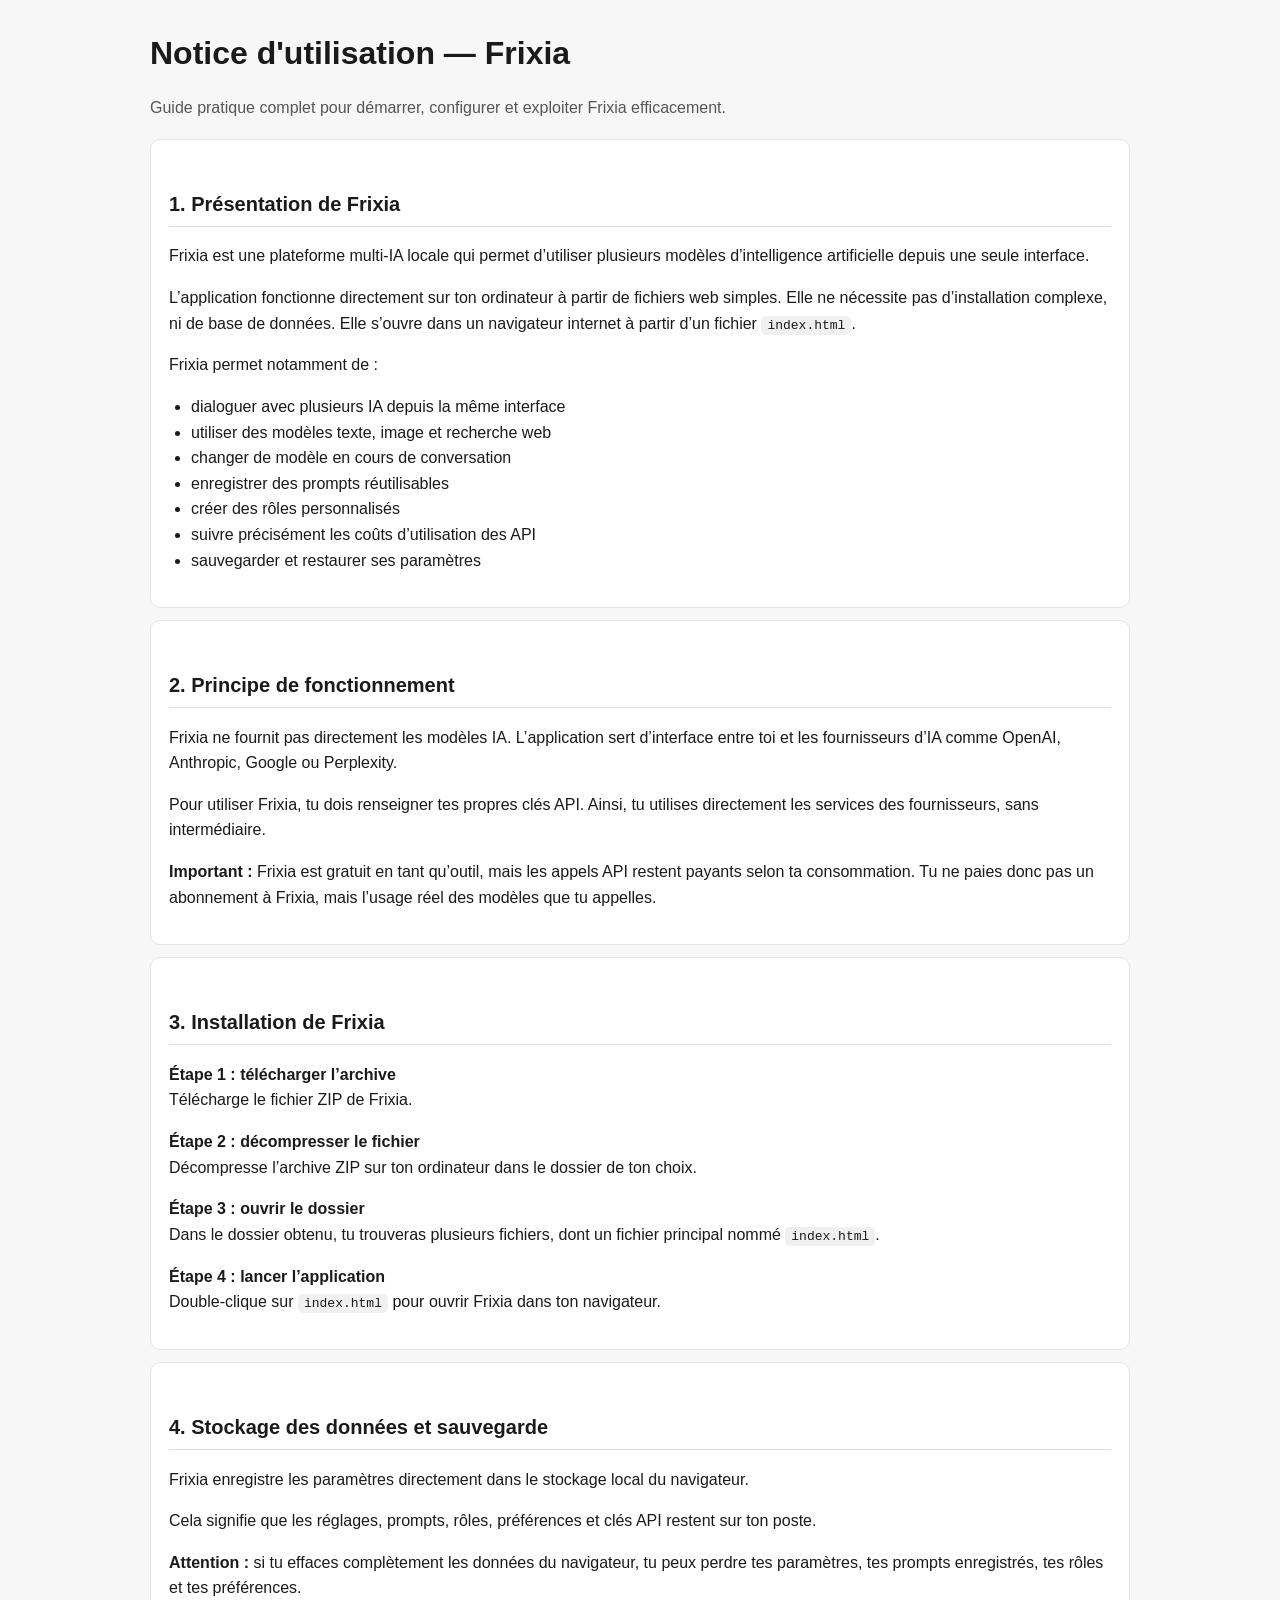
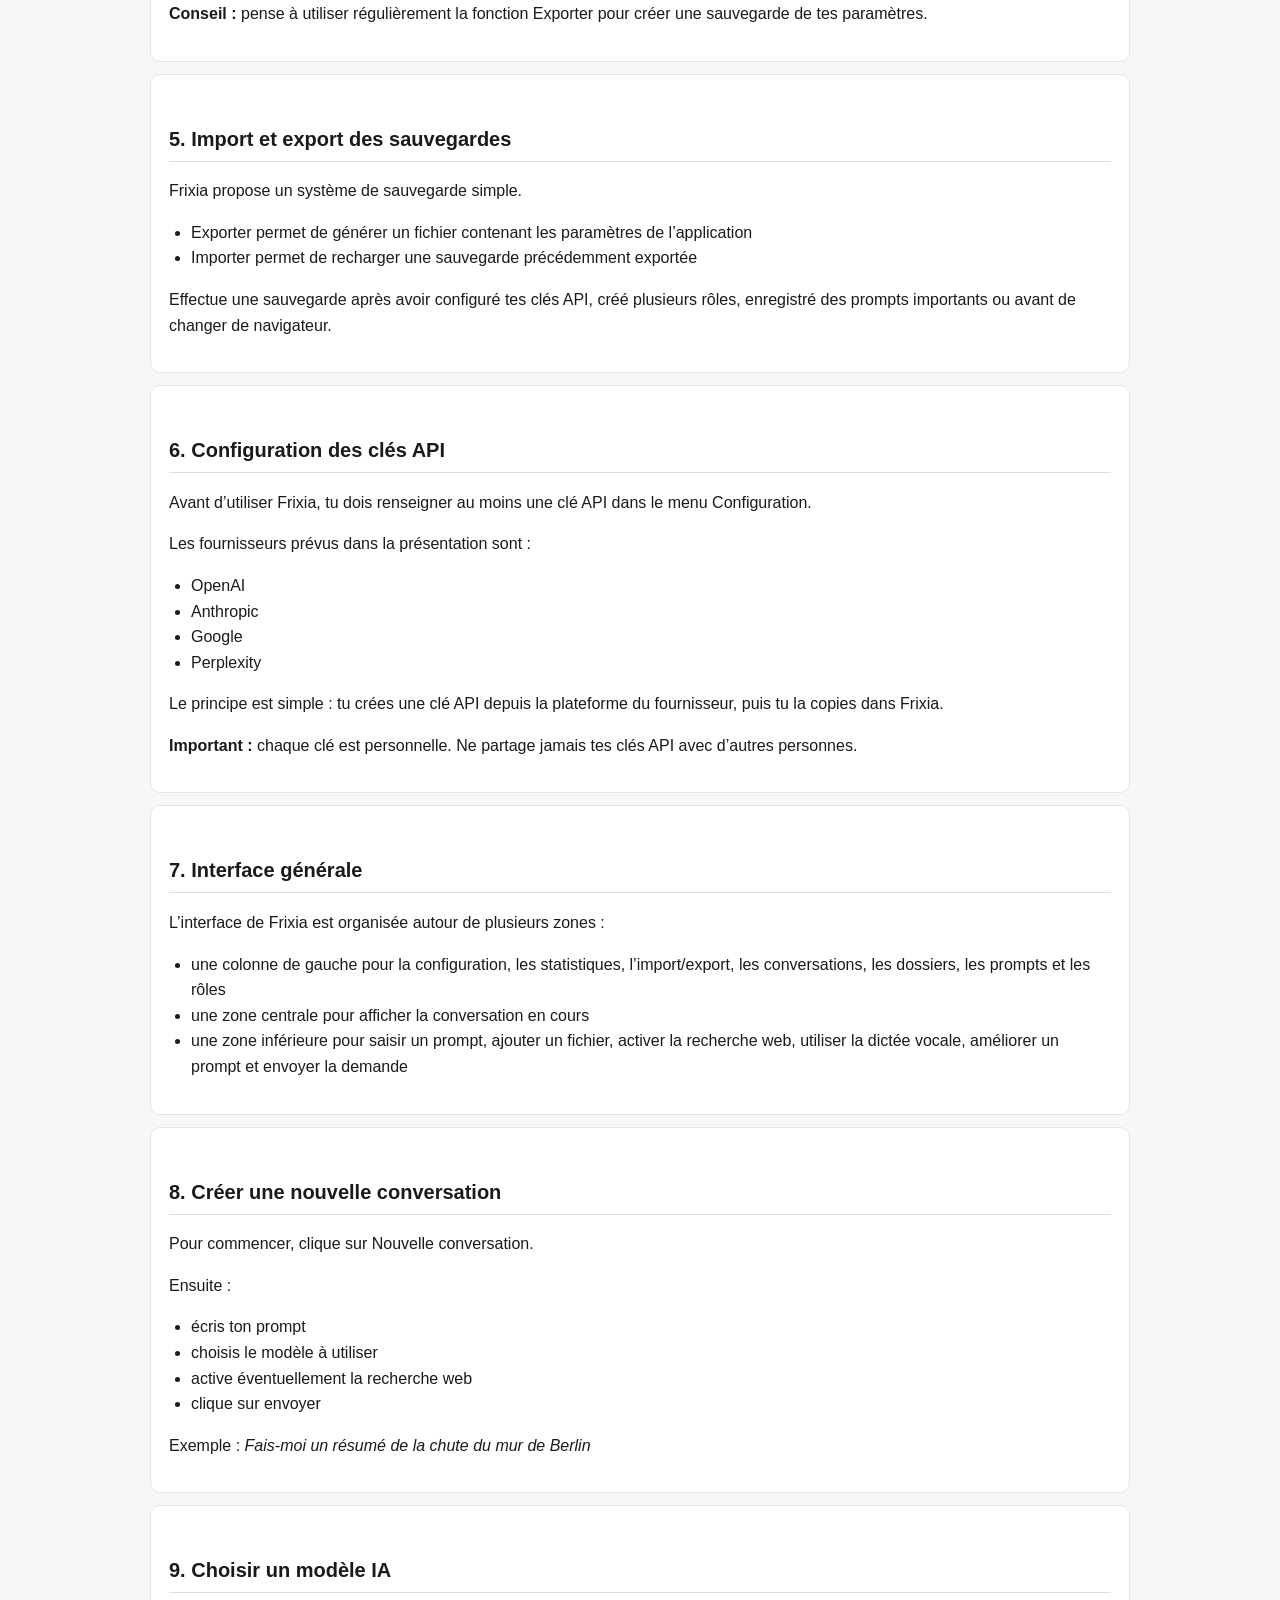
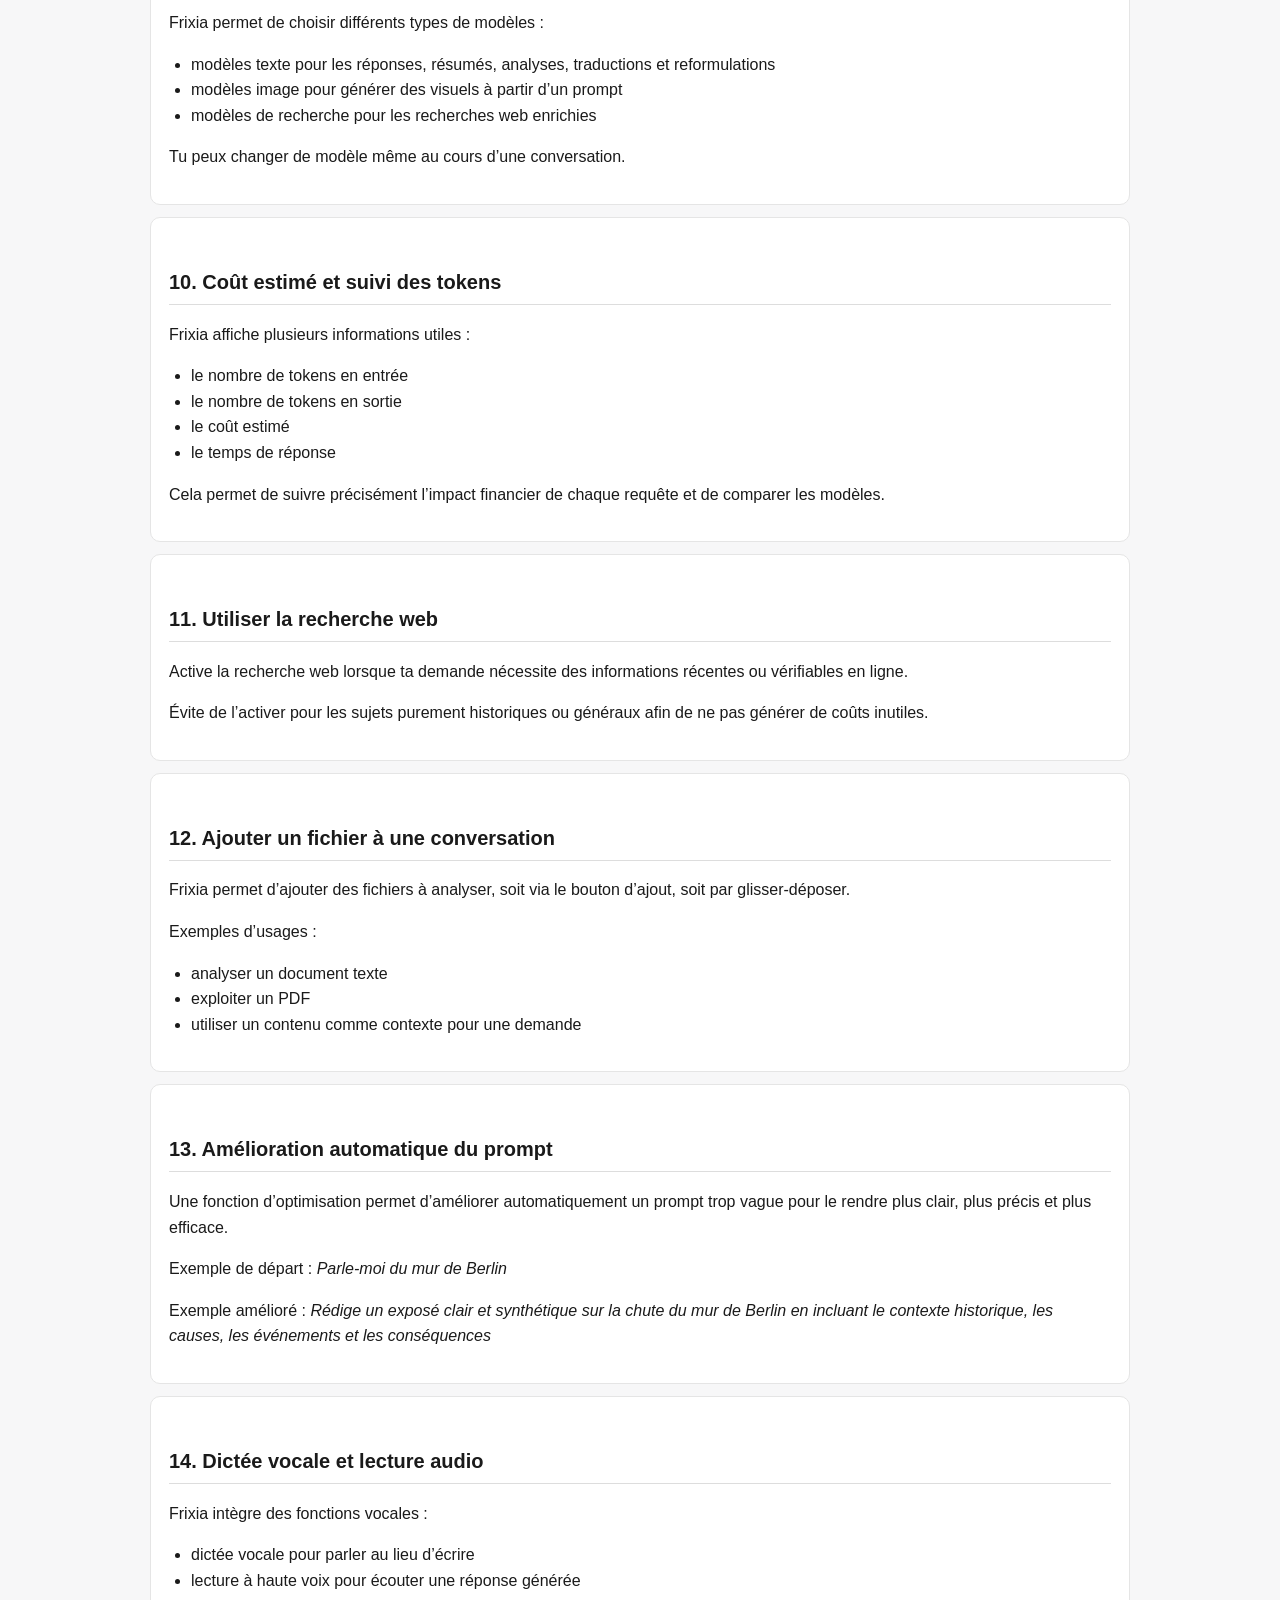
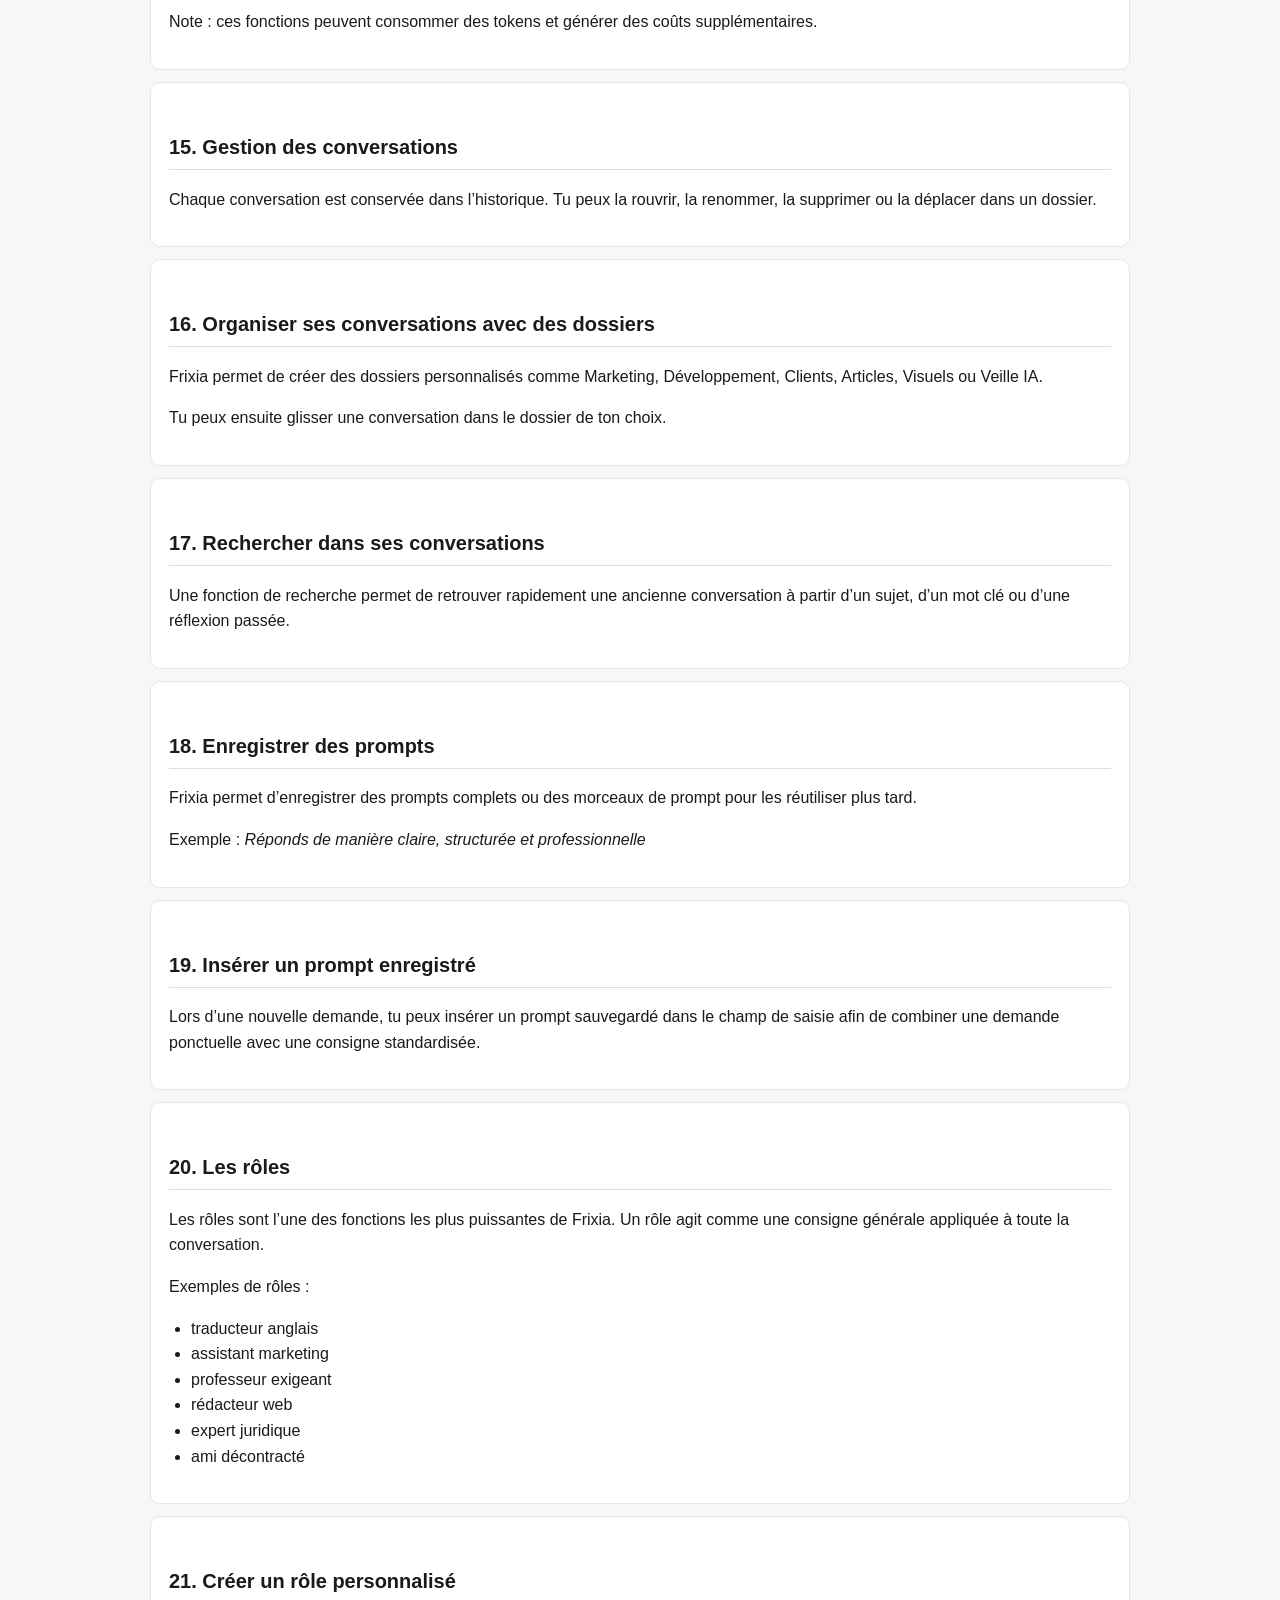
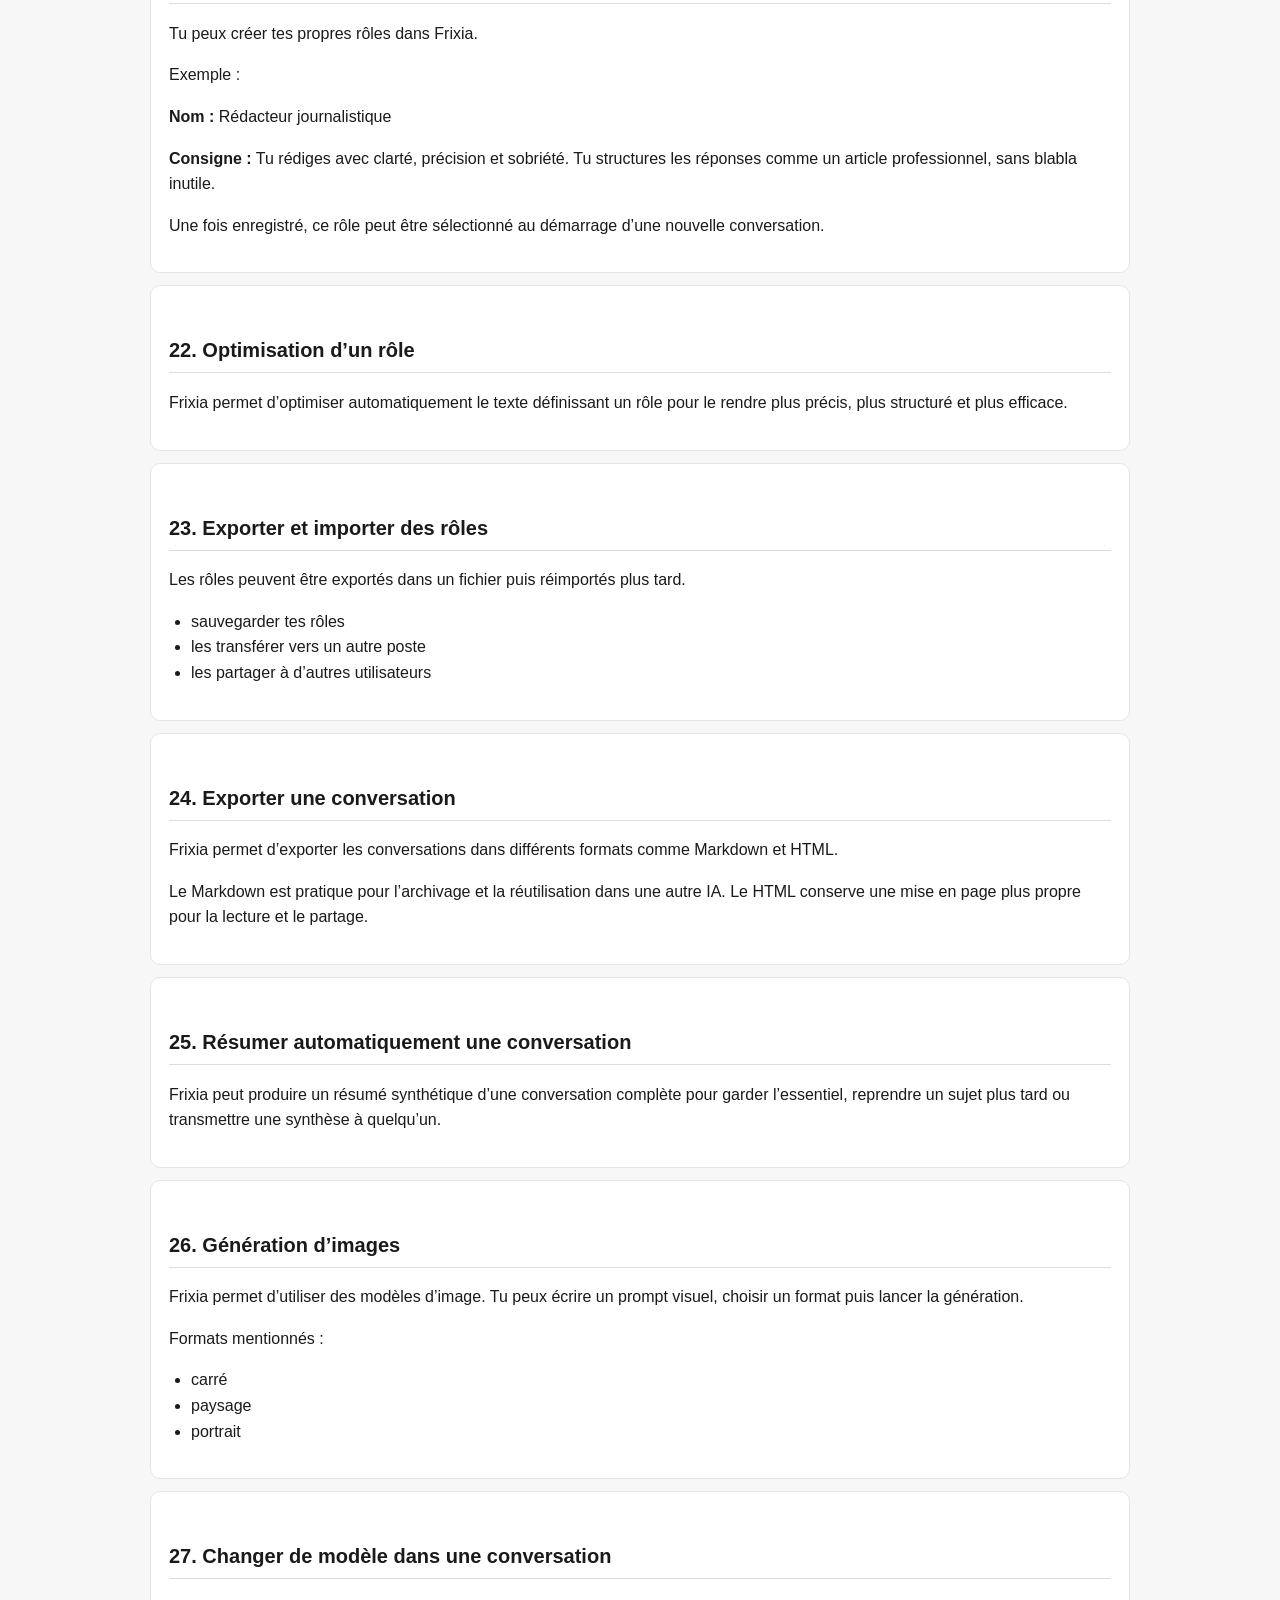
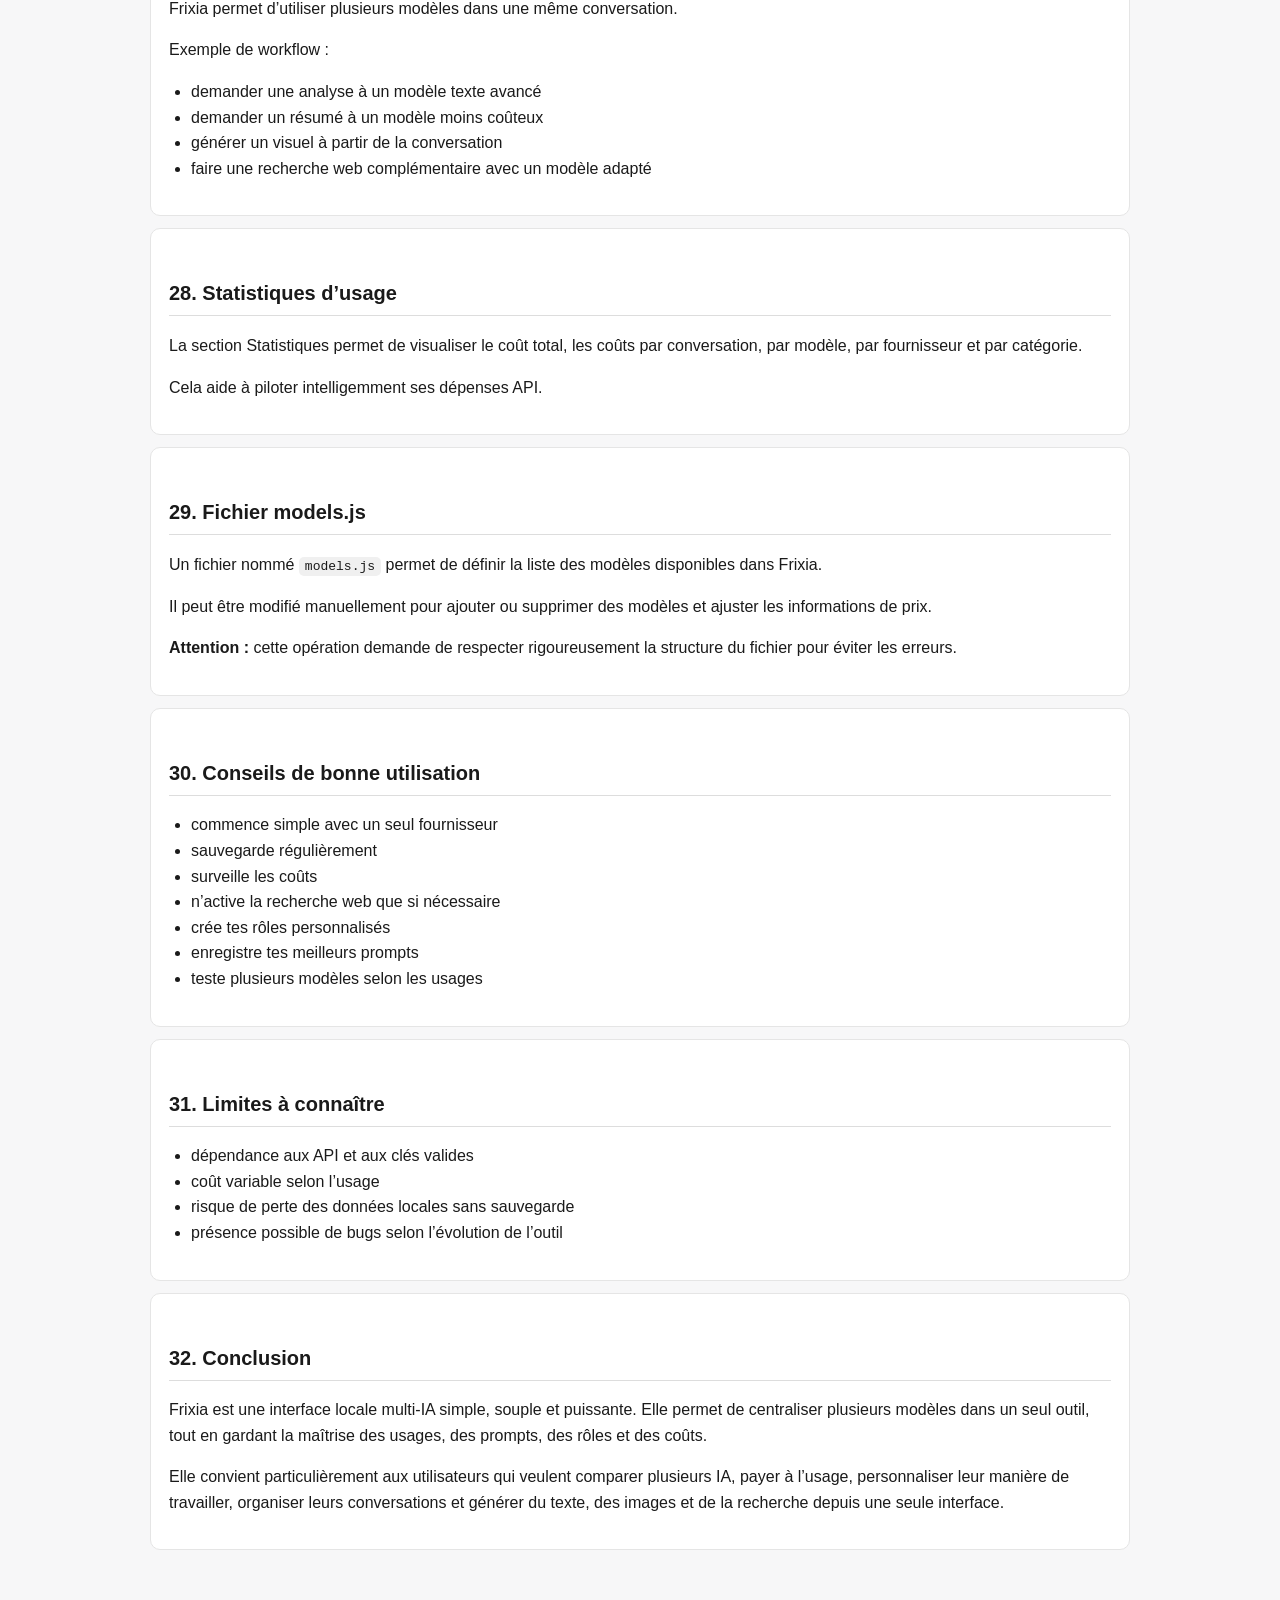
<file: docs/NOTICE_UTILISATION.html>
<!DOCTYPE html>
<html lang="fr">
<head>
  <meta charset="UTF-8">
  <meta name="viewport" content="width=device-width, initial-scale=1.0">
  <title>Frixia — Notice d'utilisation</title>
  <style>
    body{font-family:-apple-system,BlinkMacSystemFont,'Segoe UI',Roboto,sans-serif;line-height:1.6;margin:0;background:#f7f7f8;color:#1a1a1a}
    .wrap{max-width:980px;margin:0 auto;padding:28px 20px 56px}
    h1{font-size:2rem;margin:0 0 8px}
    h2{margin-top:30px;font-size:1.25rem;border-bottom:1px solid #ddd;padding-bottom:6px}
    .intro{color:#555;margin-bottom:18px}
    ul{padding-left:22px}
    .card{background:#fff;border:1px solid #e5e5e5;border-radius:10px;padding:18px 18px;margin:12px 0}
    code{background:#f0f0f0;padding:2px 6px;border-radius:5px}
  </style>
</head>
<body>
  <div class="wrap">
    <h1>Notice d'utilisation — Frixia</h1>
    <p class="intro">Guide pratique complet pour démarrer, configurer et exploiter Frixia efficacement.</p>

    <div class="card"><h2>1. Présentation de Frixia</h2><p>Frixia est une plateforme multi-IA locale qui permet d’utiliser plusieurs modèles d’intelligence artificielle depuis une seule interface.</p><p>L’application fonctionne directement sur ton ordinateur à partir de fichiers web simples. Elle ne nécessite pas d’installation complexe, ni de base de données. Elle s’ouvre dans un navigateur internet à partir d’un fichier <code>index.html</code>.</p><p>Frixia permet notamment de :</p><ul><li>dialoguer avec plusieurs IA depuis la même interface</li><li>utiliser des modèles texte, image et recherche web</li><li>changer de modèle en cours de conversation</li><li>enregistrer des prompts réutilisables</li><li>créer des rôles personnalisés</li><li>suivre précisément les coûts d’utilisation des API</li><li>sauvegarder et restaurer ses paramètres</li></ul></div>

    <div class="card"><h2>2. Principe de fonctionnement</h2><p>Frixia ne fournit pas directement les modèles IA. L’application sert d’interface entre toi et les fournisseurs d’IA comme OpenAI, Anthropic, Google ou Perplexity.</p><p>Pour utiliser Frixia, tu dois renseigner tes propres clés API. Ainsi, tu utilises directement les services des fournisseurs, sans intermédiaire.</p><p><strong>Important :</strong> Frixia est gratuit en tant qu’outil, mais les appels API restent payants selon ta consommation. Tu ne paies donc pas un abonnement à Frixia, mais l’usage réel des modèles que tu appelles.</p></div>

    <div class="card"><h2>3. Installation de Frixia</h2><p><strong>Étape 1 : télécharger l’archive</strong><br>Télécharge le fichier ZIP de Frixia.</p><p><strong>Étape 2 : décompresser le fichier</strong><br>Décompresse l’archive ZIP sur ton ordinateur dans le dossier de ton choix.</p><p><strong>Étape 3 : ouvrir le dossier</strong><br>Dans le dossier obtenu, tu trouveras plusieurs fichiers, dont un fichier principal nommé <code>index.html</code>.</p><p><strong>Étape 4 : lancer l’application</strong><br>Double-clique sur <code>index.html</code> pour ouvrir Frixia dans ton navigateur.</p></div>

    <div class="card"><h2>4. Stockage des données et sauvegarde</h2><p>Frixia enregistre les paramètres directement dans le stockage local du navigateur.</p><p>Cela signifie que les réglages, prompts, rôles, préférences et clés API restent sur ton poste.</p><p><strong>Attention :</strong> si tu effaces complètement les données du navigateur, tu peux perdre tes paramètres, tes prompts enregistrés, tes rôles et tes préférences.<br><strong>Conseil :</strong> pense à utiliser régulièrement la fonction Exporter pour créer une sauvegarde de tes paramètres.</p></div>

    <div class="card"><h2>5. Import et export des sauvegardes</h2><p>Frixia propose un système de sauvegarde simple.</p><ul><li>Exporter permet de générer un fichier contenant les paramètres de l’application</li><li>Importer permet de recharger une sauvegarde précédemment exportée</li></ul><p>Effectue une sauvegarde après avoir configuré tes clés API, créé plusieurs rôles, enregistré des prompts importants ou avant de changer de navigateur.</p></div>

    <div class="card"><h2>6. Configuration des clés API</h2><p>Avant d’utiliser Frixia, tu dois renseigner au moins une clé API dans le menu Configuration.</p><p>Les fournisseurs prévus dans la présentation sont :</p><ul><li>OpenAI</li><li>Anthropic</li><li>Google</li><li>Perplexity</li></ul><p>Le principe est simple : tu crées une clé API depuis la plateforme du fournisseur, puis tu la copies dans Frixia.</p><p><strong>Important :</strong> chaque clé est personnelle. Ne partage jamais tes clés API avec d’autres personnes.</p></div>

    <div class="card"><h2>7. Interface générale</h2><p>L’interface de Frixia est organisée autour de plusieurs zones :</p><ul><li>une colonne de gauche pour la configuration, les statistiques, l’import/export, les conversations, les dossiers, les prompts et les rôles</li><li>une zone centrale pour afficher la conversation en cours</li><li>une zone inférieure pour saisir un prompt, ajouter un fichier, activer la recherche web, utiliser la dictée vocale, améliorer un prompt et envoyer la demande</li></ul></div>

    <div class="card"><h2>8. Créer une nouvelle conversation</h2><p>Pour commencer, clique sur Nouvelle conversation.</p><p>Ensuite :</p><ul><li>écris ton prompt</li><li>choisis le modèle à utiliser</li><li>active éventuellement la recherche web</li><li>clique sur envoyer</li></ul><p>Exemple : <em>Fais-moi un résumé de la chute du mur de Berlin</em></p></div>

    <div class="card"><h2>9. Choisir un modèle IA</h2><p>Frixia permet de choisir différents types de modèles :</p><ul><li>modèles texte pour les réponses, résumés, analyses, traductions et reformulations</li><li>modèles image pour générer des visuels à partir d’un prompt</li><li>modèles de recherche pour les recherches web enrichies</li></ul><p>Tu peux changer de modèle même au cours d’une conversation.</p></div>

    <div class="card"><h2>10. Coût estimé et suivi des tokens</h2><p>Frixia affiche plusieurs informations utiles :</p><ul><li>le nombre de tokens en entrée</li><li>le nombre de tokens en sortie</li><li>le coût estimé</li><li>le temps de réponse</li></ul><p>Cela permet de suivre précisément l’impact financier de chaque requête et de comparer les modèles.</p></div>

    <div class="card"><h2>11. Utiliser la recherche web</h2><p>Active la recherche web lorsque ta demande nécessite des informations récentes ou vérifiables en ligne.</p><p>Évite de l’activer pour les sujets purement historiques ou généraux afin de ne pas générer de coûts inutiles.</p></div>

    <div class="card"><h2>12. Ajouter un fichier à une conversation</h2><p>Frixia permet d’ajouter des fichiers à analyser, soit via le bouton d’ajout, soit par glisser-déposer.</p><p>Exemples d’usages :</p><ul><li>analyser un document texte</li><li>exploiter un PDF</li><li>utiliser un contenu comme contexte pour une demande</li></ul></div>

    <div class="card"><h2>13. Amélioration automatique du prompt</h2><p>Une fonction d’optimisation permet d’améliorer automatiquement un prompt trop vague pour le rendre plus clair, plus précis et plus efficace.</p><p>Exemple de départ : <em>Parle-moi du mur de Berlin</em></p><p>Exemple amélioré : <em>Rédige un exposé clair et synthétique sur la chute du mur de Berlin en incluant le contexte historique, les causes, les événements et les conséquences</em></p></div>

    <div class="card"><h2>14. Dictée vocale et lecture audio</h2><p>Frixia intègre des fonctions vocales :</p><ul><li>dictée vocale pour parler au lieu d’écrire</li><li>lecture à haute voix pour écouter une réponse générée</li></ul><p>Note : ces fonctions peuvent consommer des tokens et générer des coûts supplémentaires.</p></div>

    <div class="card"><h2>15. Gestion des conversations</h2><p>Chaque conversation est conservée dans l’historique. Tu peux la rouvrir, la renommer, la supprimer ou la déplacer dans un dossier.</p></div>

    <div class="card"><h2>16. Organiser ses conversations avec des dossiers</h2><p>Frixia permet de créer des dossiers personnalisés comme Marketing, Développement, Clients, Articles, Visuels ou Veille IA.</p><p>Tu peux ensuite glisser une conversation dans le dossier de ton choix.</p></div>

    <div class="card"><h2>17. Rechercher dans ses conversations</h2><p>Une fonction de recherche permet de retrouver rapidement une ancienne conversation à partir d’un sujet, d’un mot clé ou d’une réflexion passée.</p></div>

    <div class="card"><h2>18. Enregistrer des prompts</h2><p>Frixia permet d’enregistrer des prompts complets ou des morceaux de prompt pour les réutiliser plus tard.</p><p>Exemple : <em>Réponds de manière claire, structurée et professionnelle</em></p></div>

    <div class="card"><h2>19. Insérer un prompt enregistré</h2><p>Lors d’une nouvelle demande, tu peux insérer un prompt sauvegardé dans le champ de saisie afin de combiner une demande ponctuelle avec une consigne standardisée.</p></div>

    <div class="card"><h2>20. Les rôles</h2><p>Les rôles sont l’une des fonctions les plus puissantes de Frixia. Un rôle agit comme une consigne générale appliquée à toute la conversation.</p><p>Exemples de rôles :</p><ul><li>traducteur anglais</li><li>assistant marketing</li><li>professeur exigeant</li><li>rédacteur web</li><li>expert juridique</li><li>ami décontracté</li></ul></div>

    <div class="card"><h2>21. Créer un rôle personnalisé</h2><p>Tu peux créer tes propres rôles dans Frixia.</p><p>Exemple :</p><p><strong>Nom :</strong> Rédacteur journalistique</p><p><strong>Consigne :</strong> Tu rédiges avec clarté, précision et sobriété. Tu structures les réponses comme un article professionnel, sans blabla inutile.</p><p>Une fois enregistré, ce rôle peut être sélectionné au démarrage d’une nouvelle conversation.</p></div>

    <div class="card"><h2>22. Optimisation d’un rôle</h2><p>Frixia permet d’optimiser automatiquement le texte définissant un rôle pour le rendre plus précis, plus structuré et plus efficace.</p></div>

    <div class="card"><h2>23. Exporter et importer des rôles</h2><p>Les rôles peuvent être exportés dans un fichier puis réimportés plus tard.</p><ul><li>sauvegarder tes rôles</li><li>les transférer vers un autre poste</li><li>les partager à d’autres utilisateurs</li></ul></div>

    <div class="card"><h2>24. Exporter une conversation</h2><p>Frixia permet d’exporter les conversations dans différents formats comme Markdown et HTML.</p><p>Le Markdown est pratique pour l’archivage et la réutilisation dans une autre IA. Le HTML conserve une mise en page plus propre pour la lecture et le partage.</p></div>

    <div class="card"><h2>25. Résumer automatiquement une conversation</h2><p>Frixia peut produire un résumé synthétique d’une conversation complète pour garder l’essentiel, reprendre un sujet plus tard ou transmettre une synthèse à quelqu’un.</p></div>

    <div class="card"><h2>26. Génération d’images</h2><p>Frixia permet d’utiliser des modèles d’image. Tu peux écrire un prompt visuel, choisir un format puis lancer la génération.</p><p>Formats mentionnés :</p><ul><li>carré</li><li>paysage</li><li>portrait</li></ul></div>

    <div class="card"><h2>27. Changer de modèle dans une conversation</h2><p>Frixia permet d’utiliser plusieurs modèles dans une même conversation.</p><p>Exemple de workflow :</p><ul><li>demander une analyse à un modèle texte avancé</li><li>demander un résumé à un modèle moins coûteux</li><li>générer un visuel à partir de la conversation</li><li>faire une recherche web complémentaire avec un modèle adapté</li></ul></div>

    <div class="card"><h2>28. Statistiques d’usage</h2><p>La section Statistiques permet de visualiser le coût total, les coûts par conversation, par modèle, par fournisseur et par catégorie.</p><p>Cela aide à piloter intelligemment ses dépenses API.</p></div>

    <div class="card"><h2>29. Fichier models.js</h2><p>Un fichier nommé <code>models.js</code> permet de définir la liste des modèles disponibles dans Frixia.</p><p>Il peut être modifié manuellement pour ajouter ou supprimer des modèles et ajuster les informations de prix.</p><p><strong>Attention :</strong> cette opération demande de respecter rigoureusement la structure du fichier pour éviter les erreurs.</p></div>

    <div class="card"><h2>30. Conseils de bonne utilisation</h2><ul><li>commence simple avec un seul fournisseur</li><li>sauvegarde régulièrement</li><li>surveille les coûts</li><li>n’active la recherche web que si nécessaire</li><li>crée tes rôles personnalisés</li><li>enregistre tes meilleurs prompts</li><li>teste plusieurs modèles selon les usages</li></ul></div>

    <div class="card"><h2>31. Limites à connaître</h2><ul><li>dépendance aux API et aux clés valides</li><li>coût variable selon l’usage</li><li>risque de perte des données locales sans sauvegarde</li><li>présence possible de bugs selon l’évolution de l’outil</li></ul></div>

    <div class="card"><h2>32. Conclusion</h2><p>Frixia est une interface locale multi-IA simple, souple et puissante. Elle permet de centraliser plusieurs modèles dans un seul outil, tout en gardant la maîtrise des usages, des prompts, des rôles et des coûts.</p><p>Elle convient particulièrement aux utilisateurs qui veulent comparer plusieurs IA, payer à l’usage, personnaliser leur manière de travailler, organiser leurs conversations et générer du texte, des images et de la recherche depuis une seule interface.</p></div>
  </div>
</body>
</html>
</file>
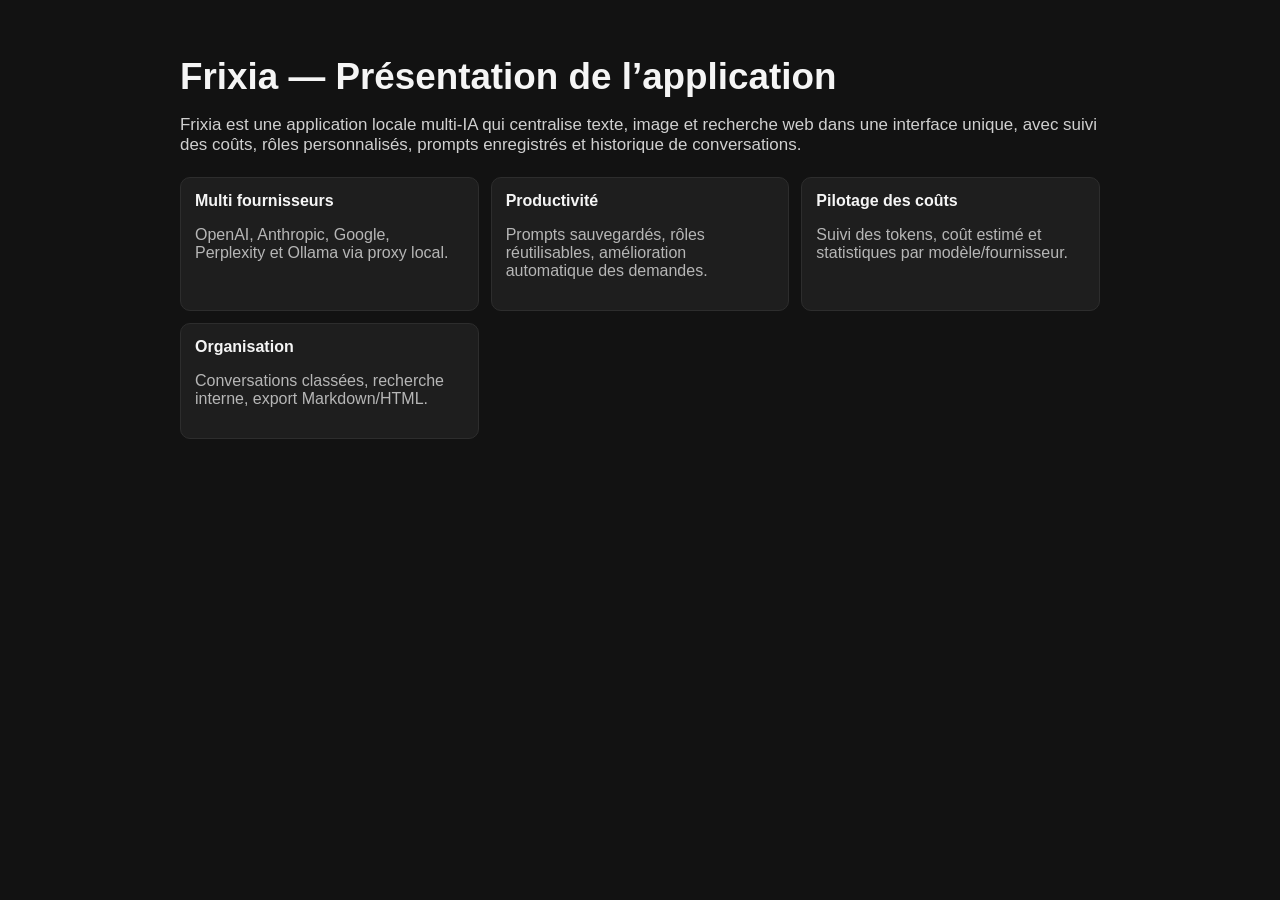
<file: docs/PRESENTATION_APPLICATION.html>
<!DOCTYPE html>
<html lang="fr">
<head>
  <meta charset="UTF-8">
  <meta name="viewport" content="width=device-width, initial-scale=1.0">
  <title>Frixia — Présentation</title>
  <style>
    body{font-family:-apple-system,BlinkMacSystemFont,'Segoe UI',Roboto,sans-serif;background:#121212;color:#f5f5f5;margin:0}
    .hero{max-width:920px;margin:0 auto;padding:56px 20px 70px}
    h1{font-size:2.3rem;margin:0 0 14px}
    .lead{font-size:1.06rem;color:#d0d0d0}
    .grid{display:grid;grid-template-columns:repeat(auto-fit,minmax(230px,1fr));gap:12px;margin-top:22px}
    .card{background:#1e1e1e;border:1px solid #2d2d2d;border-radius:10px;padding:14px}
    .card h3{margin:0 0 8px;font-size:1rem}
    .muted{color:#b6b6b6}
  </style>
</head>
<body>
  <div class="hero">
    <h1>Frixia — Présentation de l’application</h1>
    <p class="lead">Frixia est une application locale multi-IA qui centralise texte, image et recherche web dans une interface unique, avec suivi des coûts, rôles personnalisés, prompts enregistrés et historique de conversations.</p>
    <div class="grid">
      <div class="card"><h3>Multi fournisseurs</h3><p class="muted">OpenAI, Anthropic, Google, Perplexity et Ollama via proxy local.</p></div>
      <div class="card"><h3>Productivité</h3><p class="muted">Prompts sauvegardés, rôles réutilisables, amélioration automatique des demandes.</p></div>
      <div class="card"><h3>Pilotage des coûts</h3><p class="muted">Suivi des tokens, coût estimé et statistiques par modèle/fournisseur.</p></div>
      <div class="card"><h3>Organisation</h3><p class="muted">Conversations classées, recherche interne, export Markdown/HTML.</p></div>
    </div>
  </div>
</body>
</html>
</file>
